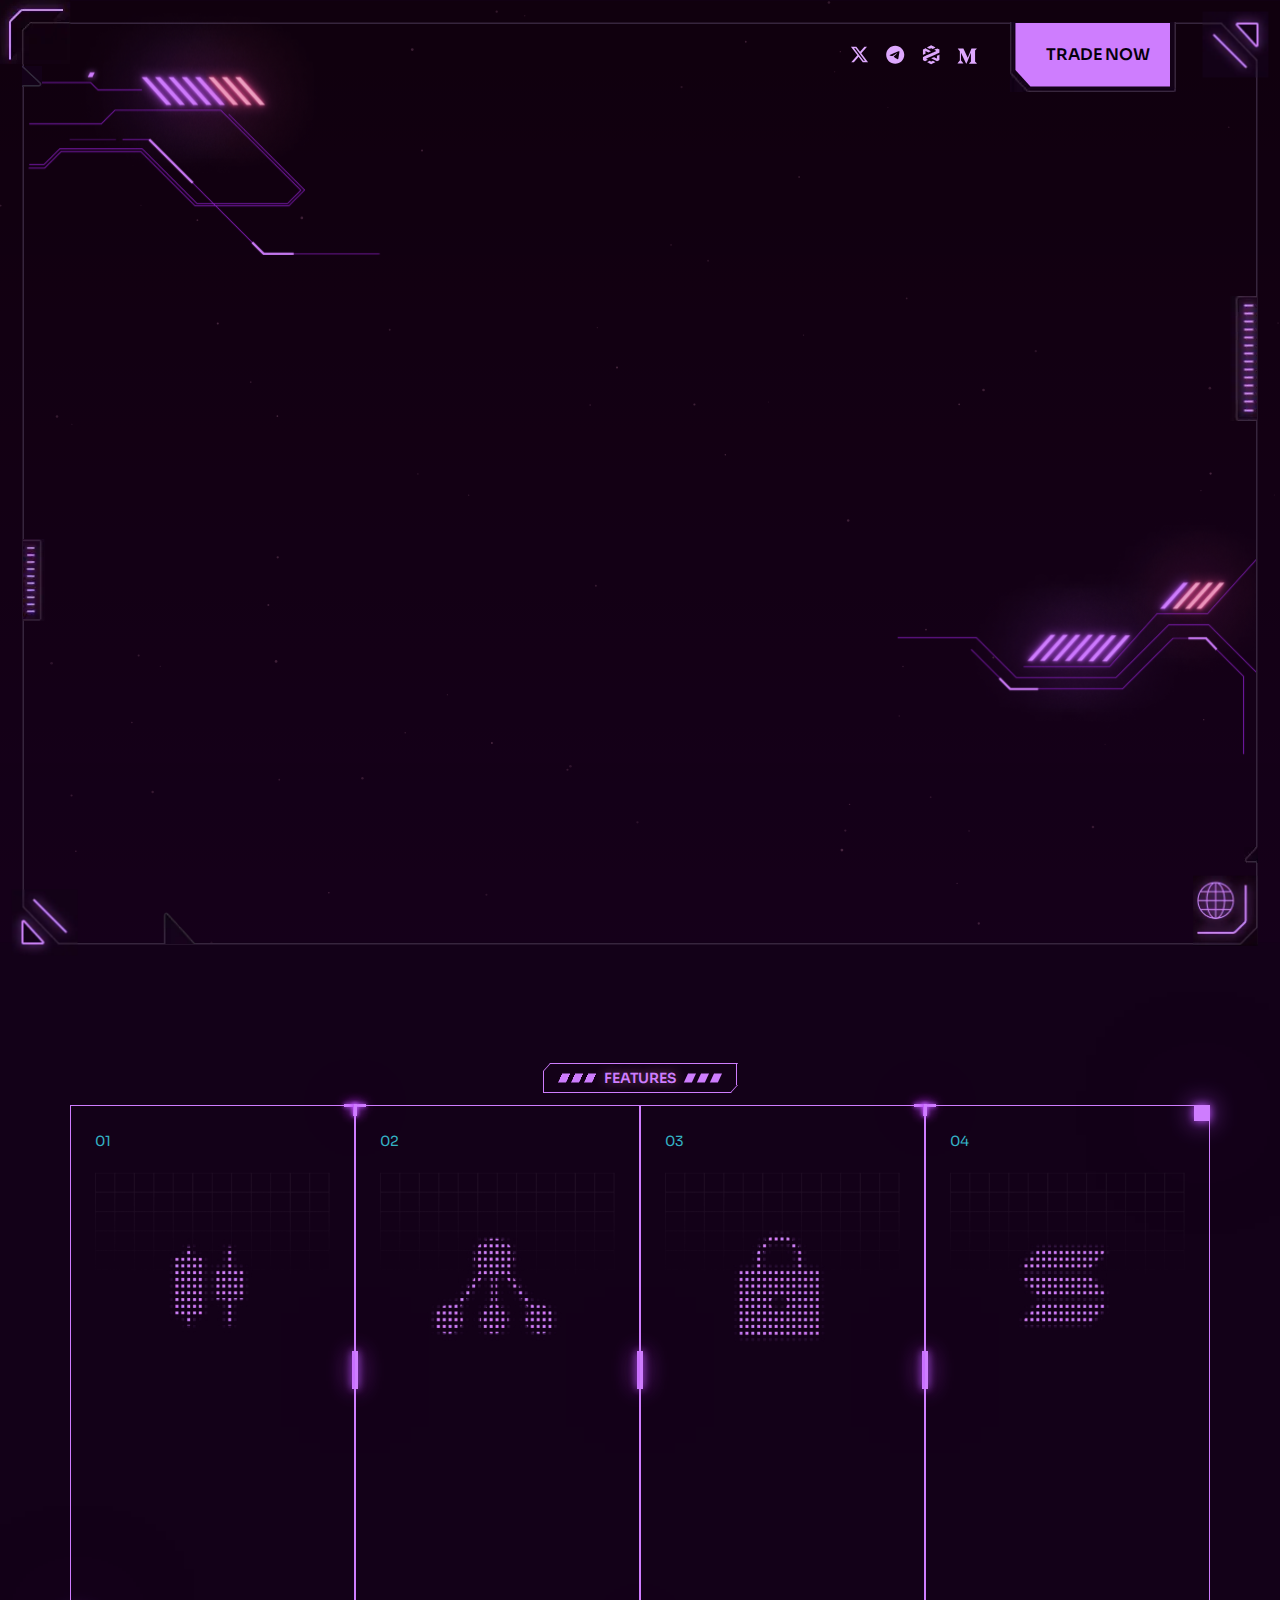
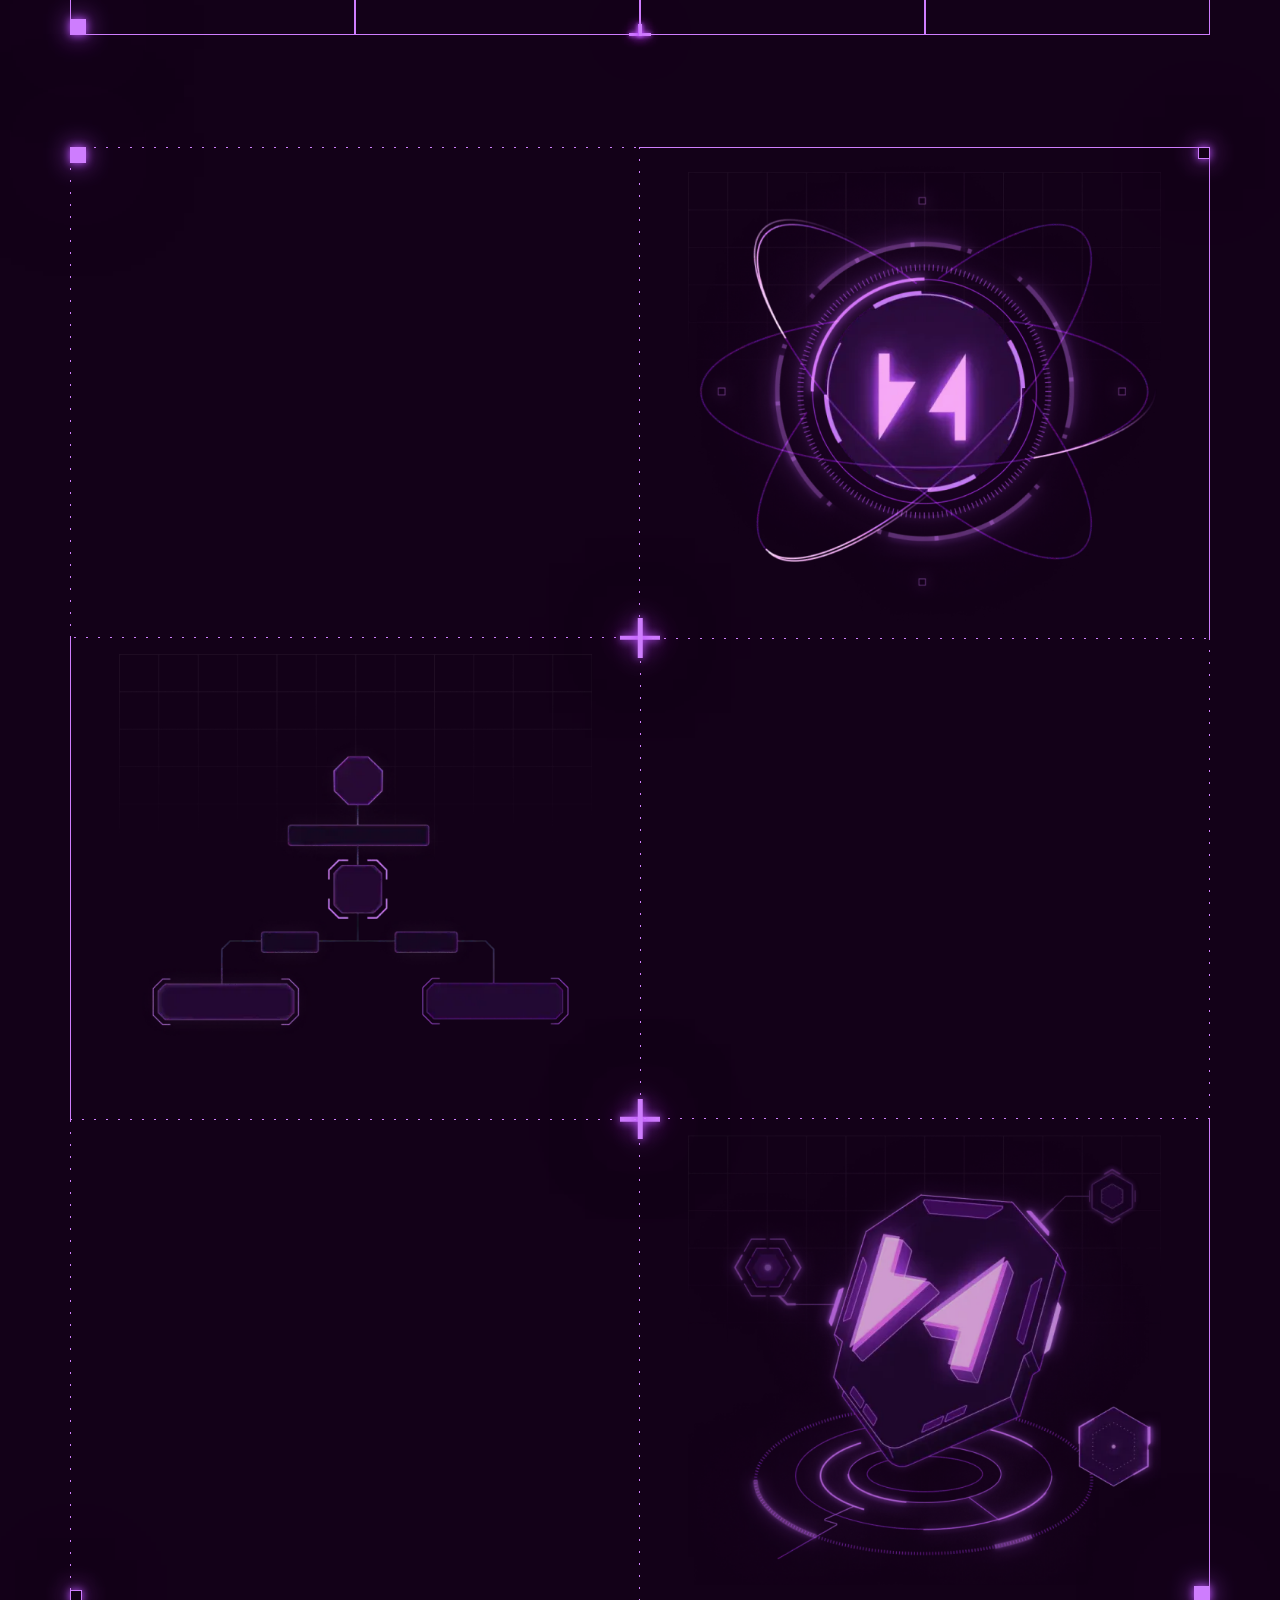
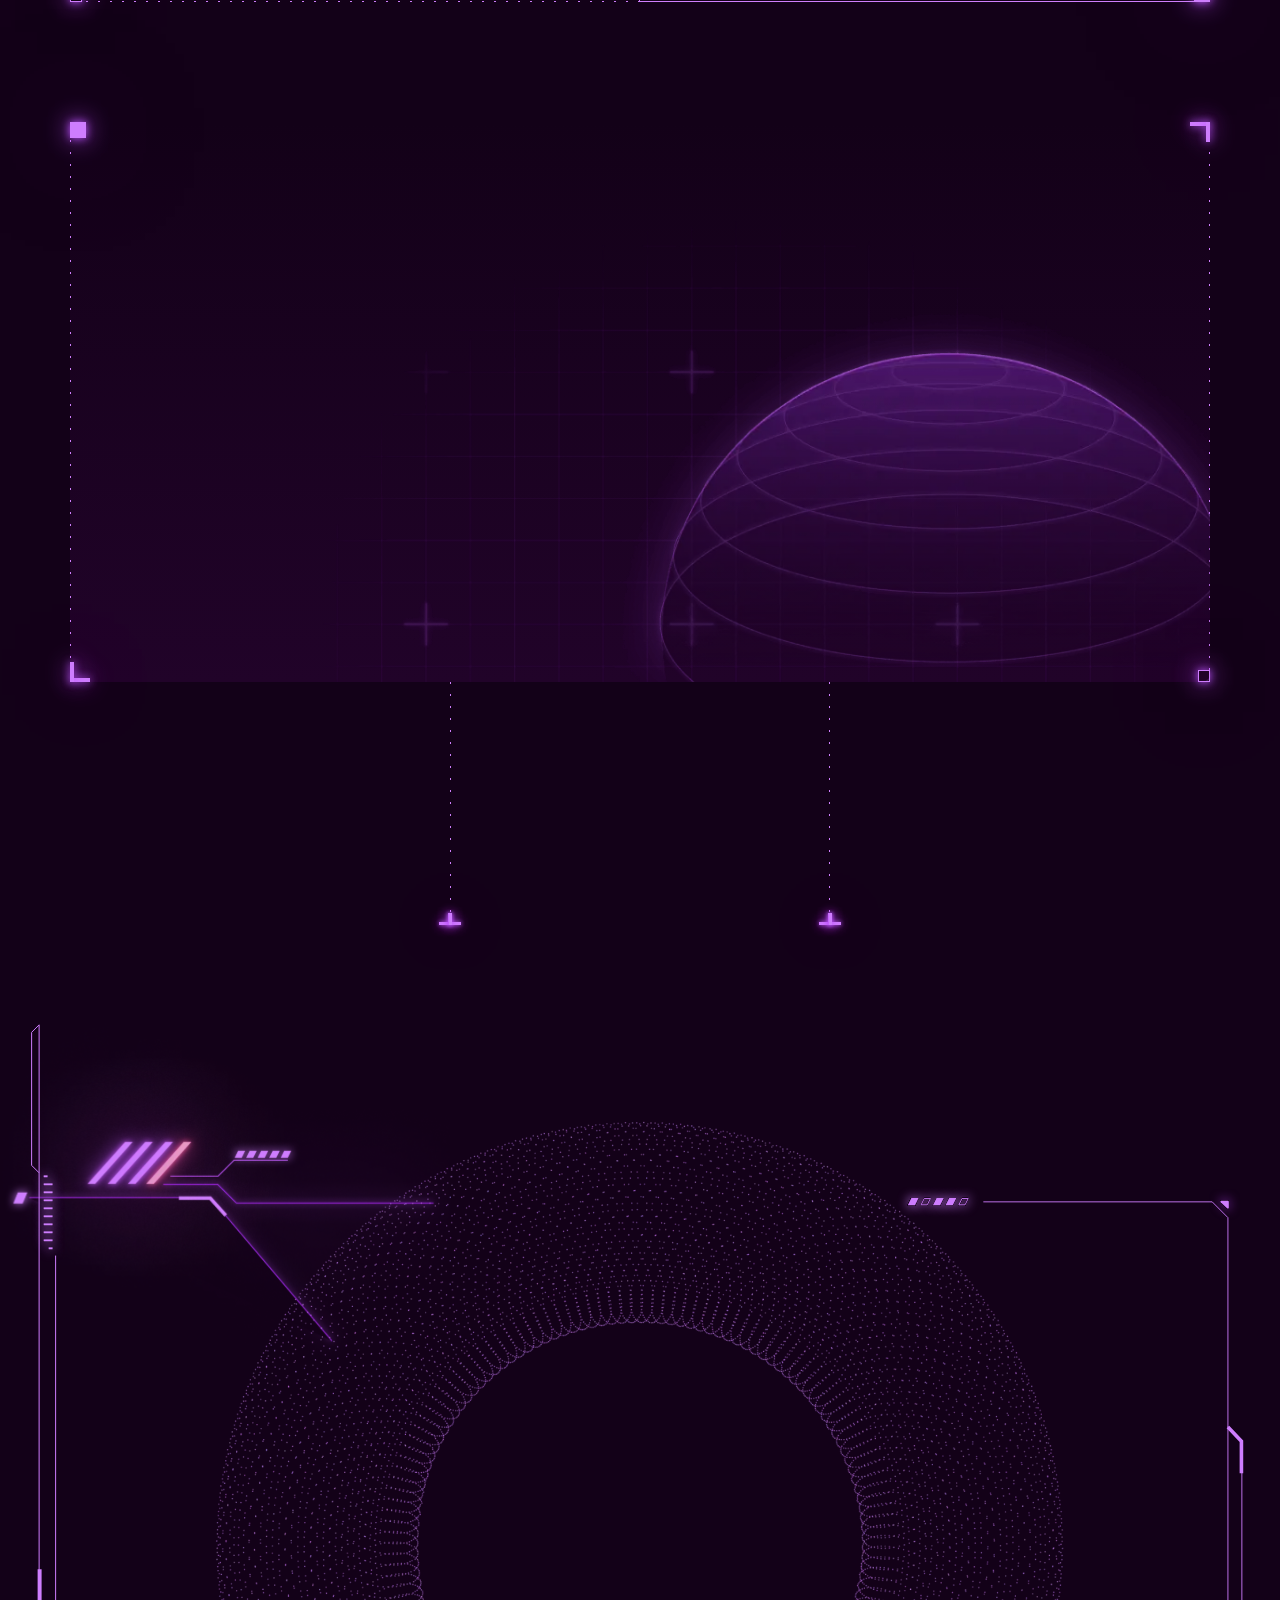
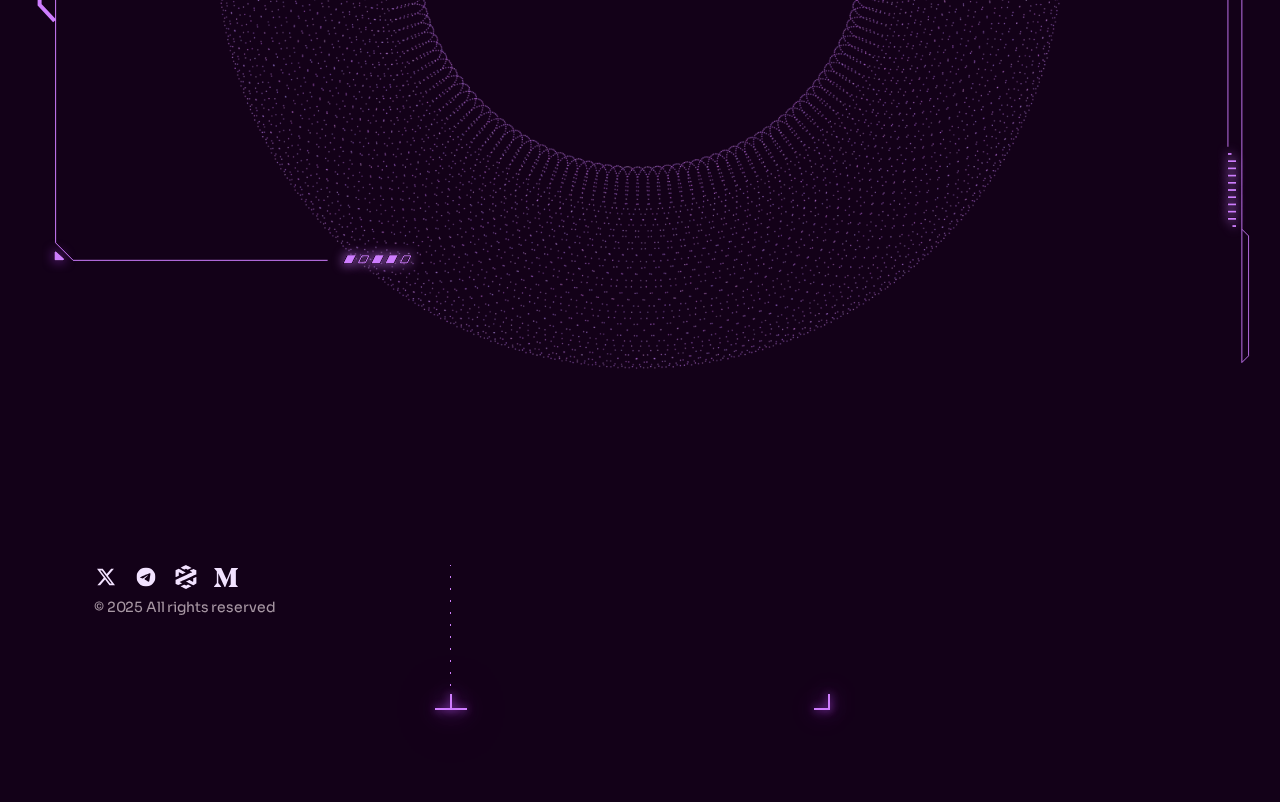
<file: index.html>
<!doctype html>
<html lang="ru">
  <head>
  <style>html { opacity: 0; }</style>
  <meta charset="UTF-8">
  <meta http-equiv="X-UA-Compatible" content="IE=edge">
  <meta name="viewport" content="width=device-width,initial-scale=1">
  <title>Главная</title>

  <link rel="shortcut icon" href="favicon.ico" type="image/x-icon">
  <link rel="stylesheet" href="css/main.min.css?_v=20250118131812">

  <script defer="defer" src="js/main.min.js?_v=20250118131812"></script>
</head>

  <body>
    <div class="wrapper">
      <header class="header">
  <div class="header__container">
    <div class="header__left"></div>
    <a href="#" class="header__logo logo"></a>
    <div class="header__right">
      <div class="header__right-row" data-da=".menu__body, 1150, last">
        <div class="header__social">
          <a href="#">
            <img src="images/header-social1.svg" alt="">
          </a>
          <a href="#">
            <img src="images/header-social2.svg" alt="">
          </a>
          <a href="#">
            <img src="images/header-social3.svg" alt="">
          </a>
          <a href="#">
            <img src="images/header-social4.svg" alt="">
          </a>
        </div>
        <a href="#" class="header__button">
          TRADE NOW
        </a>
      </div>
      <button class="icon-menu header__burger">
  <span></span>
</button>
    </div>

    <nav class="header__menu menu">
      <div class="menu__body">
        <div class="menu__head">
          <div class="menu__logo"></div>
          <div class="icon-menu menu__close">
            <svg xmlns="http://www.w3.org/2000/svg" width="100%" height="100%" viewBox="0 0 14 14" fill="none" preserveAspectRatio="xMidYMid meet" aria-hidden="true" role="img">
              <path d="M7.00072 7.70799L1.75472 12.954C1.66139 13.0473 1.54672 13.0973 1.41072 13.104C1.27472 13.1107 1.15339 13.0607 1.04672 12.954C0.940052 12.8473 0.886719 12.7293 0.886719 12.6C0.886719 12.4707 0.940052 12.3527 1.04672 12.246L6.29272 6.99999L1.04672 1.75399C0.953385 1.66065 0.903385 1.54599 0.896719 1.40999C0.890052 1.27399 0.940052 1.15265 1.04672 1.04599C1.15339 0.93932 1.27139 0.885986 1.40072 0.885986C1.53005 0.885986 1.64805 0.93932 1.75472 1.04599L7.00072 6.29199L12.2467 1.04599C12.3401 0.952653 12.4547 0.902653 12.5907 0.895986C12.7267 0.889319 12.8481 0.93932 12.9547 1.04599C13.0614 1.15265 13.1147 1.27065 13.1147 1.39999C13.1147 1.52932 13.0614 1.64732 12.9547 1.75399L7.70872 6.99999L12.9547 12.246C13.0481 12.3393 13.0981 12.454 13.1047 12.59C13.1114 12.726 13.0614 12.8473 12.9547 12.954C12.8481 13.0607 12.7301 13.114 12.6007 13.114C12.4714 13.114 12.3534 13.0607 12.2467 12.954L7.00072 7.70799Z" fill="#ce7dfe"></path>
            </svg>
          </div>
        </div>
        <ul class="menu__list">
          <li class="menu__item"><a href="#" class="menu__link">
              <svg xmlns="http://www.w3.org/2000/svg" width="100%" height="100%" viewBox="0 0 19 12" fill="none" preserveAspectRatio="xMidYMid meet" aria-hidden="true" role="img">
                <path d="M6.13333 0H18.4L12.2667 12H0L6.13333 0Z" fill="#dea8fe"></path>
              </svg>
              <span>Link</span>
            </a>
          </li>
          <li class="menu__item"><a href="#" class="menu__link">
              <svg xmlns="http://www.w3.org/2000/svg" width="100%" height="100%" viewBox="0 0 19 12" fill="none" preserveAspectRatio="xMidYMid meet" aria-hidden="true" role="img">
                <path d="M6.13333 0H18.4L12.2667 12H0L6.13333 0Z" fill="#dea8fe"></path>
              </svg>
              <span>Link</span>
            </a>
          </li>
        </ul>
      </div>
    </nav>
    
  </div>
</header>

      <main class="page">
        <div class="about">
    <div class="about__container">
        <div class="about__body">
            <div class="about__corner top-right">
                <picture><source srcset="images/about/about-corner-right.webp" type="image/webp"><img src="images/about/about-corner-right.png" alt=""></picture>
            </div>
            <div class="about__corner bot-right">
                <picture><source srcset="images/about/about-corner-bot-right.webp" type="image/webp"><img src="images/about/about-corner-bot-right.png" alt=""></picture>
            </div>
            <div class="about__corner bot-left">
                <picture><source srcset="images/about/about-corner-right.webp" type="image/webp"><img src="images/about/about-corner-right.png" alt=""></picture>
            </div>
            <div class="about__corner top-left">
                <picture><source srcset="images/about/about-corner-top-left.webp" type="image/webp"><img src="images/about/about-corner-top-left.png" alt=""></picture>
            </div>
            <div class="about__triangle bot">
                <picture><source srcset="images/about/about-triangle-bot.webp" type="image/webp"><img src="images/about/about-triangle-bot.png" alt=""></picture>
            </div>
            <div class="about__triangle right">
                <picture><source srcset="images/about/about-triangle-right.webp" type="image/webp"><img src="images/about/about-triangle-right.jpg" alt=""></picture>
            </div>
            <div class="about__triangle left">
                <picture><source srcset="images/about/about-triangle-left.webp" type="image/webp"><img src="images/about/about-triangle-left.png" alt=""></picture>
            </div>
            <div class="about__rectal right">
                <picture><source srcset="images/about/about-rec-right.webp" type="image/webp"><img src="images/about/about-rec-right.png" alt=""></picture>
            </div>
            <div class="about__rectal left">
                <picture><source srcset="images/about/about-rec-left.webp" type="image/webp"><img src="images/about/about-rec-left.png" alt=""></picture>
            </div>
            <div class="about__rectal btn">
                <picture><source srcset="images/about/about-rec-btn.webp" type="image/webp"><img src="images/about/about-rec-btn.png" alt=""></picture>
            </div>
            <div class="about__body-bg-left">
                <img src="images/about/about-body-bg2.svg" alt="">
            </div>
            <div class="about__body-bg-right">
                <img src="images/about/about-body-bg1.svg" alt="">
            </div>
            <div class="about__content">
               

            </div>
        </div>
    </div>
</div>
        <div class="featur">
    <div class="featur__container">
        <div class="featur__head">
            <div class="featur__head-body">
                <div class="skew-top"></div>
                <div class="skew-top-right"></div>
                <div class="skew-bot"></div>
                <div class="skew-bot-left"></div>
                <div class="featur__head-body-row">
                    <img src="images/featur-head-img1.svg" alt="">
                    <span>FEATURES</span>
                    <img src="images/featur-head-img2.svg" alt="">
                </div>

            </div>

        </div>
        <div class="featur__content">
            <div class="featur__sq-top-right"></div>
            <div class="featur__sq-bot-left"></div>
            <div class="featur__sq-bot-right"></div>
            <div class="featur__sq-top-left"></div>
            <div class="featur__animation">
                <svg width="157" height="5" viewBox="0 0 157 5" fill="none" xmlns="http://www.w3.org/2000/svg">
                    <mask id="mask0_5_433" style="mask-type:luminance" maskUnits="userSpaceOnUse" x="0" y="0" width="157" height="5">
                      <path d="M156.1 0.410034H0.0996094V4.41003H156.1V0.410034Z" fill="white"/>
                    </mask>
                    <g mask="url(#mask0_5_433)">
                      <path d="M4.34449 3.41003H151.854C152.401 3.41003 152.844 2.96193 152.844 2.41003C152.844 1.85813 152.401 1.41003 151.854 1.41003H4.34449C3.79811 1.41003 3.35449 1.85813 3.35449 2.41003C3.35449 2.96193 3.79811 3.41003 4.34449 3.41003Z" fill="url(#paint0_linear_5_433)"/>
                    </g>
                    <defs>
                      <linearGradient id="paint0_linear_5_433" x1="3.35449" y1="2.41003" x2="152.844" y2="2.41003" gradientUnits="userSpaceOnUse">
                        <stop stop-color="#0D0918" stop-opacity="0"/>
                        <stop offset="0.44" stop-color="#523881" stop-opacity="0.5"/>
                        <stop offset="0.88" stop-color="#9766E9"/>
                        <stop offset="0.94" stop-color="#B58FF4"/>
                        <stop offset="1" stop-color="#D2B8FF"/>
                      </linearGradient>
                    </defs>
                </svg>
            </div>
            <div class="featur__row">
                <div class="featur__item item-featur">
                    <div class="item-featur__rec-top-right-top"></div>
                    <div class="item-featur__rec-top-right-right"></div>
                    <div class="item-featur__rec-right"></div>
                    <div class="item-featur__rec-left"></div>
                    <div class="item-featur__rec-bot"></div>
                    <div class="item-featur__body">
                        <div class="item-featur__number">
                            01
                        </div>
                        <div class="item-featur__img">
                            <picture><source srcset="images/featur-item1.webp" type="image/webp"><img src="images/featur-item1.png" alt=""></picture>
                        </div>
                    </div>
                </div>
                <div class="featur__item item-featur">
                    <div class="item-featur__rec-top-left-top"></div>
                    <div class="item-featur__rec-top-left-left"></div>
    
                    <div class="item-featur__rec-bot-right-bot"></div>
                    <div class="item-featur__rec-bot-right-right"></div>
    
                    <div class="item-featur__rec-right"></div>
                    <div class="item-featur__rec-left"></div>
                    <div class="item-featur__rec-bot"></div>
                    <div class="item-featur__rec-top"></div>
                    <div class="item-featur__body">
                        <div class="item-featur__number">
                            02
                        </div>
                        <div class="item-featur__img">
                            <picture><source srcset="images/featur-item2.webp" type="image/webp"><img src="images/featur-item2.png" alt=""></picture>
                        </div>
                    </div>
                </div>
                <div class="featur__item item-featur">
                    <div class="item-featur__rec-top-right-top"></div>
                    <div class="item-featur__rec-top-right-right"></div>
    
                    <div class="item-featur__rec-bot-left-bot"></div>
                    <div class="item-featur__rec-bot-left-left"></div>
                    <div class="item-featur__rec-bot-right-bot"></div>
                    <div class="item-featur__rec-bot-right-right"></div>
    
                    <div class="item-featur__rec-right"></div>
                    <div class="item-featur__rec-left"></div>
                    <div class="item-featur__rec-bot"></div>
                    <div class="item-featur__rec-top"></div>
                    <div class="item-featur__body">
                        <div class="item-featur__number">
                            03
                        </div>
                        <div class="item-featur__img">
                            <picture><source srcset="images/featur-item3.webp" type="image/webp"><img src="images/featur-item3.png" alt=""></picture>
                        </div>
                    </div>
                </div>
                <div class="featur__item item-featur">
                    <div class="item-featur__rec-top-left-top"></div>
                    <div class="item-featur__rec-top-left-left"></div>
    
                    <div class="item-featur__rec-bot-left-bot"></div>
                    <div class="item-featur__rec-bot-left-left"></div>
                    <div class="item-featur__rec-right"></div>
                    <div class="item-featur__rec-left"></div>
                    <div class="item-featur__rec-top"></div>
                    <div class="item-featur__body">
                        <div class="item-featur__number">
                            04
                        </div>
                        <div class="item-featur__img">
                            <picture><source srcset="images/featur-item4.webp" type="image/webp"><img src="images/featur-item4.png" alt=""></picture>
                        </div>
                    </div>
                </div>
            </div>
        </div>

    </div>
</div>
        <div class="fast">
    <div class="fast__container">
        <div class="fast__content">
            <div class="featur__sq-bot-right"></div>
            <div class="featur__sq-top-left"></div>
            <div class="fast__sq-bot-left"></div>
            <div class="fast__sq-top-right"></div>
            <div class="fast__row">
                <div class="fast__item item-fast text">
                    <div class="item-fast__cross"></div>
                </div>
                <div class="fast__item item-fast">
                    <picture><source srcset="images/item-fast1.webp" type="image/webp"><img src="images/item-fast1.png" alt=""></picture>
                </div>
                <div class="fast__item item-fast">
                    <div class="item-fast__cross"></div>
                    <picture><source srcset="images/item-fast2.webp" type="image/webp"><img src="images/item-fast2.png" alt=""></picture>
                </div>
                <div class="fast__item item-fast text">
                    
                </div>
                <div class="fast__item item-fast text">
                    
                </div>
                <div class="fast__item item-fast">
                    <picture><source srcset="images/item-fast3.webp" type="image/webp"><img src="images/item-fast3.png" alt=""></picture>
                </div>
            </div>
        </div>
    </div>
</div>
        <div class="centric">
    <div class="centric__container">
        <div class="centric__body">
            <div class="centric__body-left-border"></div>
            <div class="centric__body-right-border"></div>
            <div class="featur__sq-top-left"></div>
            <div class="fast__sq-top-right"></div>
            <div class="centric__corner bot-left"></div>
            <div class="centric__corner top-right"></div>
            <div class="centric__body-bg">
                <picture><source srcset="images/centric-body-bg.webp" type="image/webp"><img src="images/centric-body-bg.png" alt=""></picture>
            </div>
        </div>
        <div class="centric__row-item">
            <div class="centric__item">
                <div class="item-featur__rec-bot-right-bot"></div>
                <div class="item-featur__rec-bot-right-right"></div>

            </div>
            <div class="centric__item">
                <div class="centric__body-left-border"></div>
                <div class="centric__body-right-border"></div>
                <div class="item-featur__rec-bot-right-bot"></div>
                <div class="item-featur__rec-bot-right-right"></div>
                <div class="item-featur__rec-bot-left-bot"></div>
                <div class="item-featur__rec-bot-left-left"></div>
            </div>
            <div class="centric__item">
                <div class="item-featur__rec-bot-left-bot"></div>
                <div class="item-featur__rec-bot-left-left"></div>
                <div class="centric__body-right-border"></div>
            </div>
        </div>
    </div>
</div>
        <div class="auto">
    <div class="auto__container">
        <div class="auto__body">
            <div class="auto__bg-top">
                <img src="images/auto-bg-top.svg" alt="">
            </div>
            <div class="auto__bg-left">
                <img src="images/auto-bg-left.svg" alt="">
            </div>
            <div class="auto__bg-right">
                <img src="images/auto-bg-right.svg" alt="">
            </div>
            <div class="auto__bg-center">
                <picture><source srcset="images/auto-bg-center.webp" type="image/webp"><img src="images/auto-bg-center.png" alt=""></picture>
            </div>
            <div class="auto__img">

            </div>
        </div>
    </div>
</div>
        
      </main>

      <footer class="footer">
  <div class="footer__container">
    <div class="footer__left">
      <div class="header__social">
        <a href="#">
          <img src="images/footer-social1.svg" alt="">
        </a>
        <a href="#">
          <img src="images/footer-social2.svg" alt="">
        </a>
        <a href="#">
          <img src="images/footer-social3.svg" alt="">
        </a>
        <a href="#">
          <img src="images/footer-social4.svg" alt="">
        </a>
      </div>
      <div class="footer__left-text">
        © 2025  All rights reserved
      </div>
    </div>
    <div class="footer__center">
      <div class="centric__corner bot-left"></div>
      <div class="centric__corner bot-right"></div>
    </div>
    <div class="footer__right">

    </div>
  </div>
</footer>
    </div>

    
  </body>
</html>
</file>
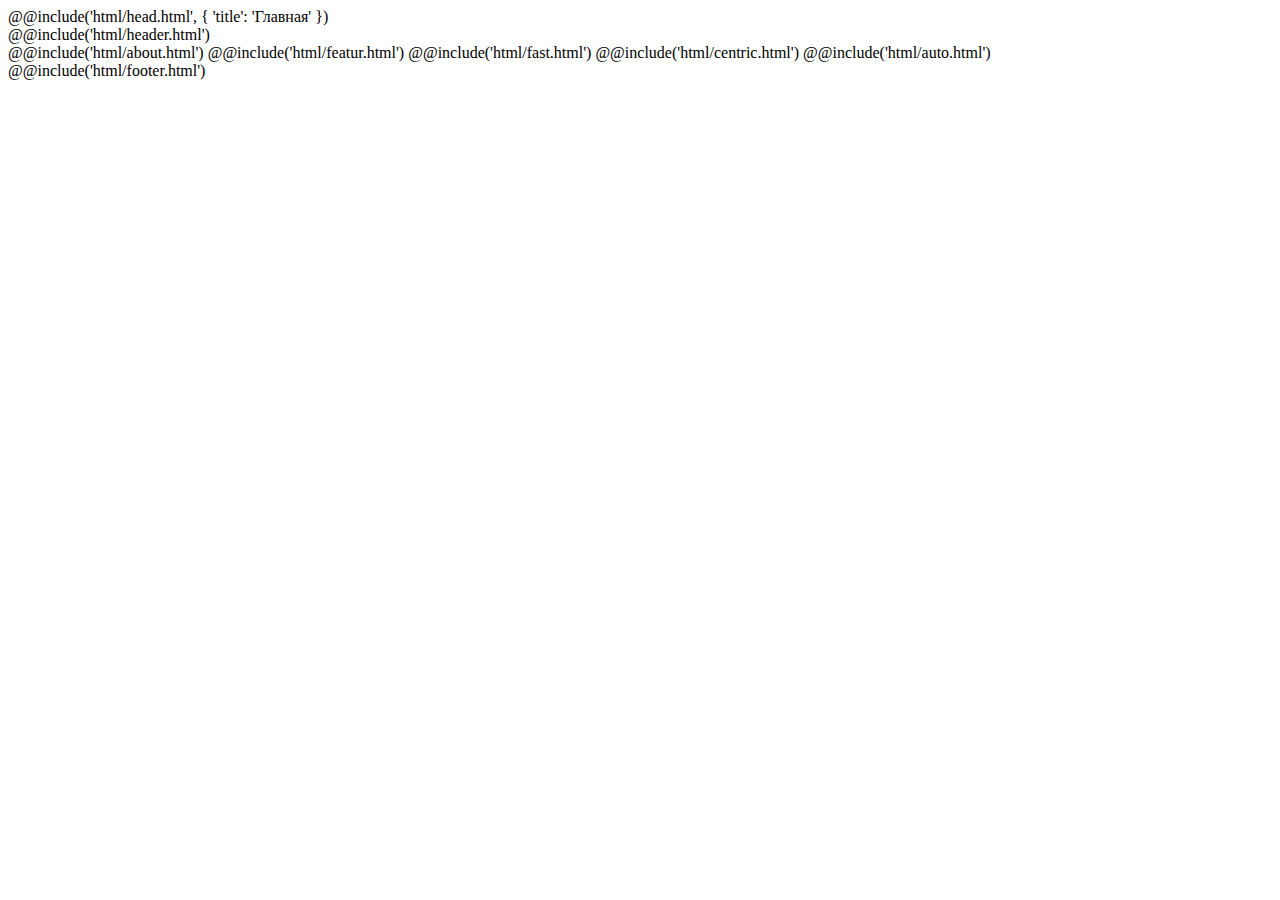
<file: src/index.html>
<!DOCTYPE html>
<html lang="ru">
  @@include('html/head.html', {
    'title': 'Главная'
  })
  <body>
    <div class="wrapper">
      @@include('html/header.html')

      <main class="page">
        @@include('html/about.html')
        @@include('html/featur.html')
        @@include('html/fast.html')
        @@include('html/centric.html')
        @@include('html/auto.html')
        
      </main>

      @@include('html/footer.html')
    </div>

    <!-- @@include('html/popup-example.html') -->
  </body>
</html>
</file>
<file: css/main.min.css>
@charset "UTF-8";
/**
* Подключение шрифтов локально из папки "./src/fonts"
*/
@font-face {
  font-family: Sora;
  font-display: swap;
  src: url("../fonts/Sora-Bold.woff2") format("woff2");
  font-weight: 700;
  font-style: normal;
}
@font-face {
  font-family: Sora;
  font-display: swap;
  src: url("../fonts/Sora-ExtraBold.woff2") format("woff2");
  font-weight: 800;
  font-style: normal;
}
@font-face {
  font-family: Sora;
  font-display: swap;
  src: url("../fonts/Sora-ExtraLight.woff2") format("woff2");
  font-weight: 200;
  font-style: normal;
}
@font-face {
  font-family: Sora;
  font-display: swap;
  src: url("../fonts/Sora-Light.woff2") format("woff2");
  font-weight: 300;
  font-style: normal;
}
@font-face {
  font-family: Sora;
  font-display: swap;
  src: url("../fonts/Sora-Medium.woff2") format("woff2");
  font-weight: 500;
  font-style: normal;
}
@font-face {
  font-family: Sora;
  font-display: swap;
  src: url("../fonts/Sora-Regular.woff2") format("woff2");
  font-weight: 400;
  font-style: normal;
}
@font-face {
  font-family: Sora;
  font-display: swap;
  src: url("../fonts/Sora-SemiBold.woff2") format("woff2");
  font-weight: 600;
  font-style: normal;
}
@font-face {
  font-family: Sora;
  font-display: swap;
  src: url("../fonts/Sora-Thin.woff2") format("woff2");
  font-weight: 100;
  font-style: normal;
}
/** Подключение переменных */
:root {
  --bs-font-family: "Sora", sans-serif;
  --bs-font-size: 16px;
  --bs-font-weight: 400;
  --bs-line-height: 1;
  --bs-font-color: #fff;
  --bs-transition: .3s ease-in-out;
  --bs-radius: 10px;
  --primary-color: #131313;
  --primary-hover-color: #2d2d2d;
  --secondary-color: #ff4040;
  --white-color: #fff;
  --black-color: #131313;
  --bs-shadow: 0px 2px 3px rgba(#000, 10%), 0px 8px 3px rgba(#000, 10%);
  --hover-shadow: 0 0 5px 0 rgba(#000, 10%),
                  0 0 10px 0 rgba(#000, 10%),
                  0 0 15px 0 rgba(#000, 10%);
}

/**
* Подключение sass function и mixins и extends стилей
*/
/* Шаблоны (заготовки)
* @extend %имя шаблона;
*/
/** Обнуление */
* {
  padding: 0;
  margin: 0;
  border: 0;
  -webkit-tap-highlight-color: transparent;
}
*, *:before, *:after {
  box-sizing: border-box;
}
*:focus, *:active {
  outline: none;
}

nav,
footer,
header,
aside {
  display: block;
}

html {
  opacity: 0;
  scroll-behavior: smooth;
  transition: opacity 0.8s ease-in-out;
}
html.loaded {
  opacity: 1;
}
html.lock {
  overflow: hidden;
  touch-action: none;
}

html,
body {
  width: 100%;
  height: 100%;
  min-width: 320px;
}

body {
  overscroll-behavior: none;
  font-size: var(--bs-font-size);
  font-family: var(--bs-font-family);
  font-weight: var(--bs-font-weight);
  line-height: var(--bs-line-height);
  text-rendering: optimizelegibility;
  text-size-adjust: 100%;
  -moz-osx-font-smoothing: grayscale;
  -webkit-font-smoothing: antialiased;
}

input,
button,
textarea {
  font-family: inherit;
}

input::-ms-clear {
  display: none;
}

input[type=number] {
  -moz-appearance: textfield;
}
input[type=number]::-webkit-outer-spin-button, input[type=number]::-webkit-inner-spin-button {
  -webkit-appearance: none;
}

button {
  cursor: pointer;
  user-select: none;
}
button::-moz-focus-inner {
  padding: 0;
  border: 0;
}

a {
  text-decoration: none;
  user-select: none;
}
a:focus, a:active {
  outline: none;
}
a:visited {
  text-decoration: none;
}
a:hover {
  text-decoration: none;
}

ul,
li {
  list-style: none;
}

img {
  vertical-align: top;
}

h1,
h2,
h3,
h4,
h5,
h6 {
  font-size: inherit;
  font-weight: 400;
}

sup {
  color: inherit;
}

/**
* Библиотеки
* раскомментировать для использования
*/
/**
* Подключение custom scrollbar для всего сайта
*/
* {
  scrollbar-width: 0.5rem;
  scrollbar-color: var(--primary-color) #d6d6d6;
}
*::-webkit-scrollbar {
  width: 0.5rem;
  background-color: var(--white-color);
}
*::-webkit-scrollbar-track {
  box-shadow: inset 0 0 0.375rem rgba(0, 0, 0, 0.2);
  border-radius: 0.25rem;
  background: #eee;
}
*::-webkit-scrollbar-thumb {
  border-radius: 0.25rem;
  border: 0 none #fff;
  background-color: var(--primary-color);
}
*::-webkit-scrollbar-thumb:hover {
  background-color: var(--primary-hover-color);
}

/**
* Общие параметры, шаблоны(заготовки) и вспомогательные классы
*/
/** Базовые анимации: */
@keyframes show-header {
  0% {
    top: -100%;
  }
  100% {
    top: 0;
  }
}
@keyframes fade-up-big {
  0% {
    transform: translateY(1rem);
    opacity: 0;
  }
  100% {
    transform: translateY(0);
    opacity: 1;
  }
}
@keyframes rotation {
  from {
    transform: rotate(0);
  }
  to {
    transform: rotate(359deg);
  }
}
/** Стили для полноэкранного блока: */
/*
* (i) Стили будут применяться ко
* всем классам содержащим *__container
* Например header__container, main__container и т.д.
*/
[class*=__container] {
  max-width: 98.75rem;
  margin: 0 auto;
  padding: 0 4.375rem;
}
@media (max-width: 1024px) {
  [class*=__container] {
    padding: 0 2.5rem;
  }
}
@media (max-width: 480px) {
  [class*=__container] {
    padding: 0 1rem;
  }
}

[class*=-ibg] {
  position: relative;
}
[class*=-ibg] img {
  position: absolute;
  width: 100%;
  height: 100%;
  top: 0;
  left: 0;
  object-fit: cover;
}

[class*=-ibg_contain] img {
  object-fit: contain;
}

.wrapper {
  display: flex;
  flex-direction: column;
  min-height: 100%;
  /** Поменять на clip - если используется в проекте position: sticky */
  overflow: clip;
}

.page {
  position: relative;
  flex: 1 1 auto;
}
.page [data-observ] {
  position: absolute;
  top: 0;
  left: 0;
  width: 100%;
  height: 0.125rem;
  background: transparent;
  pointer-events: none;
}
.page_start {
  padding-top: 5rem;
}

/**
* БЕМ блоки используемые во всё проекте
*/
body {
  background: #130118;
}

/**
* Функциональные блоки используемые во всё проекте
*/
/**
* Подключение стилей отдельных блоков и секций
*/
.header {
  width: 100%;
  transition: background-color var(--bs-transition);
  z-index: 50;
  top: 0;
  position: sticky;
  transition: all 0.5s ease 0s;
  margin-top: 1.5rem;
  box-shadow: inset 0 -1px 0 0 rgba(255, 255, 255, 0);
}
@media (max-width: 480px) {
  .header {
    margin-top: 1rem;
  }
}
.header::before {
  position: absolute;
  content: "";
  width: 100%;
  height: 100%;
  background: linear-gradient(180deg, #130118 0%, rgba(19, 1, 24, 0.86) 100%);
  top: 0;
  left: 0;
  transition: all 0.5s ease 0s;
  opacity: 0;
}
.header-is-sticky .header {
  box-shadow: inset 0 -1px 0 0 rgba(255, 255, 255, 0.08);
}
.header-is-sticky .header::before {
  opacity: 1;
}
.header__container {
  position: relative;
  z-index: 1;
  display: grid;
  grid-template-columns: 1fr auto 1fr;
  height: 5rem;
  padding-right: 6.875rem;
  padding-left: 6.875rem;
  padding-bottom: 0.625rem;
  max-width: 120rem;
  align-items: start;
}
@media (max-width: 720px) {
  .header__container {
    padding-right: 3.75rem;
    padding-left: 3.75rem;
  }
}
@media (max-width: 480px) {
  .header__container {
    padding-right: 2.875rem;
    padding-left: 2.875rem;
  }
}
@media (max-width: 1150px) {
  .header__right {
    height: 100%;
    display: flex;
    align-items: center;
    justify-content: end;
    gap: 2.40625rem;
  }
}
.header__right-row {
  width: 100%;
  height: 100%;
  display: flex;
  align-items: center;
  justify-content: end;
  gap: 2.40625rem;
}
.header__social {
  display: flex;
  gap: 1rem;
  align-items: center;
}
.header__social a {
  display: block;
  transition: all 0.3s ease 0s;
}
.header__social a img {
  width: 1.25rem;
  height: 1.25rem;
}
.header__social a:hover {
  opacity: 0.7;
}
.header__button {
  padding: 1.25rem 1.25rem 1.25rem 1.9375rem;
  background: #ce7dfe;
  clip-path: polygon(0% 0%, 100% 0%, 100% 100%, 9.7% 100%, 0% 74.1%);
  font-weight: 600;
  font-size: 1rem;
  line-height: 150%;
  letter-spacing: -0.01em;
  text-align: center;
  color: #06000d;
  cursor: pointer;
  margin-top: -0.09375rem;
  transition: all 0.3s ease 0s;
}
.header__button:hover {
  opacity: 0.85;
}

.header__burger {
  display: none;
}
@media (max-width: 71.875em) {
  .header__burger {
    display: block;
    position: relative;
    width: 1.5rem;
    height: 1.125rem;
    cursor: pointer;
    background: none;
    z-index: 5;
  }
  .header__burger span, .header__burger::before, .header__burger::after {
    content: "";
    transition: all 300ms ease 0ms;
    right: 0;
    position: absolute;
    width: 100%;
    height: 0.125rem;
    border-radius: 5px;
    background-color: #ce7dfe;
  }
  .header__burger::before {
    top: 0;
  }
  .header__burger::after {
    bottom: 0;
  }
  .header__burger span {
    top: calc(50% - 0.0625rem);
  }
}

.menu {
  opacity: 0;
  visibility: hidden;
  pointer-events: none;
  position: fixed;
  width: 100vw;
  height: 100vh;
  background-color: rgba(0, 0, 0, 0.8);
  z-index: 1000;
  top: 0;
  left: 0;
  padding: 1.5rem;
  display: flex;
  align-items: end;
  justify-content: center;
  transition: all 0.5s ease-in-out 0s;
}
@media (max-width: 480px) {
  .menu {
    padding: 1rem;
  }
}
.menu-open .menu {
  opacity: 1;
  visibility: visible;
  pointer-events: all;
}
.menu__head {
  display: flex;
  justify-content: space-between;
}
.menu__close {
  width: 0.875rem;
  height: 0.875rem;
}
.menu__close svg {
  width: 100%;
  height: 100%;
}
.menu__body {
  position: relative;
  background-color: #17021c;
  border: 1px solid rgba(242, 226, 255, 0.16);
  padding: 0.75rem;
  width: 100%;
  transition: all 0.5s ease-in-out 0s;
  bottom: -50%;
}
.menu-open .menu__body {
  bottom: 0;
}
.menu__list {
  margin-bottom: 2rem;
}
.menu__link {
  grid-column-gap: 1.25rem;
  grid-row-gap: 1.25rem;
  border-bottom: 1px solid rgba(255, 255, 255, 0.04);
  justify-content: flex-start;
  align-items: center;
  padding: 1.25rem;
  text-decoration: none;
  display: flex;
  color: #dea8fe;
}
.menu__link svg {
  width: 1.1875rem;
  height: 0.75rem;
}
.menu .header__right-row {
  justify-content: space-between;
  padding-left: 1.25rem;
}
@media (max-width: 420px) {
  .menu .header__right-row {
    flex-direction: column;
    align-items: start;
  }
  .menu .header__right-row .header__button {
    margin-left: auto;
  }
}

.about {
  background: url(../images/about/about-bg.svg) no-repeat center center/cover;
  min-height: 65.625rem;
  margin-top: -6.5rem;
  display: flex;
}
@media (min-width: 90em) {
  .about {
    min-height: 62.5rem;
  }
}
@media (min-width: 20em) and (max-width: 90em) {
  @supports (min-height: clamp( 37.5rem , 30.3571428571rem  +  35.7142857143vw , 62.5rem )) {
    .about {
      min-height: clamp( 37.5rem , 30.3571428571rem  +  35.7142857143vw , 62.5rem );
    }
  }
  @supports not (min-height: clamp( 37.5rem , 30.3571428571rem  +  35.7142857143vw , 62.5rem )) {
    .about {
      min-height: calc(
        37.5rem + 25 * (100vw - 20rem) / 70
      );
    }
  }
}
@media (max-width: 20em) {
  .about {
    min-height: 37.5rem;
  }
}
@media (max-width: 480px) {
  .about {
    margin-top: -6rem;
  }
}
.about__container {
  padding-top: 1.5rem;
  padding-left: 1.5rem;
  padding-right: 1.5rem;
  width: 100%;
  flex: auto;
  max-width: 120rem;
  height: auto;
}
@media (max-width: 480px) {
  .about__container {
    padding-top: 1rem;
  }
}
.about__body {
  position: relative;
  box-shadow: 0 0 0 1.5px #36253d;
  width: 100%;
  height: 100%;
}
.about__corner {
  position: absolute;
  z-index: 1;
}
.about__corner.top-right {
  top: 0rem;
  right: 0rem;
  width: 4.125rem;
  height: 4.125rem;
  transform: translate(18.92%, -18.92%);
}
.about__corner.top-right img {
  width: 4.125rem;
  height: 4.125rem;
}
@media (max-width: 720px) {
  .about__corner.top-right {
    width: 2.75rem;
    height: 2.75rem;
  }
  .about__corner.top-right img {
    width: 2.75rem;
    height: 2.75rem;
  }
}
.about__corner.bot-right {
  bottom: 0;
  right: 0;
  width: 4.0625rem;
  height: 4.33875rem;
  transform: translate(3.07692%, 3.8%);
}
.about__corner.bot-right img {
  width: 4.0625rem;
  height: 4.33875rem;
}
@media (max-width: 720px) {
  .about__corner.bot-right {
    width: 2.7rem;
    height: 2.8925rem;
  }
  .about__corner.bot-right img {
    width: 2.7rem;
    height: 2.8925rem;
  }
}
.about__corner.bot-left {
  bottom: 0rem;
  left: 0rem;
  width: 4.125rem;
  height: 4.125rem;
  transform: translate(-18.92%, 18.92%) rotate(180deg);
}
.about__corner.bot-left img {
  width: 4.125rem;
  height: 4.125rem;
}
@media (max-width: 720px) {
  .about__corner.bot-left {
    width: 2.75rem;
    height: 2.75rem;
  }
  .about__corner.bot-left img {
    width: 2.75rem;
    height: 2.75rem;
  }
}
.about__corner.top-left {
  top: -1.75rem;
  left: -1.6875rem;
  width: 4.625rem;
  height: 4.3125rem;
}
.about__corner.top-left img {
  width: 4.625rem;
  height: 4.3125rem;
}
@media (max-width: 720px) {
  .about__corner.top-left {
    display: none;
  }
}
.about__triangle {
  position: absolute;
  z-index: 2;
}
.about__triangle.bot {
  bottom: -0.09375rem;
  left: 8.1875rem;
  width: 2.84375rem;
  height: 2.05375rem;
}
.about__triangle.bot img {
  width: 100%;
  height: 100%;
}
@media (max-width: 720px) {
  .about__triangle.bot {
    display: none;
  }
}
.about__triangle.right {
  right: -0.125rem;
  bottom: 5rem;
  width: 0.875rem;
  height: 1rem;
}
.about__triangle.right img {
  width: 100%;
  height: 100%;
}
.about__triangle.left {
  left: -0.1125rem;
  top: 2.625rem;
  width: 1.25rem;
  height: 1.306875rem;
  background: #130118;
}
.about__triangle.left img {
  width: 100%;
  height: 100%;
}
@media (max-width: 720px) {
  .about__triangle.left {
    display: none;
  }
}
.about__rectal {
  position: absolute;
  z-index: 1;
}
.about__rectal.right {
  right: -0.0625rem;
  top: 17rem;
  width: 1.6875rem;
  height: 7.84375rem;
}
.about__rectal.right img {
  width: 1.6875rem;
  height: 7.84375rem;
}
.about__rectal.left {
  left: -0.0625rem;
  bottom: 20.125rem;
  width: 1.375rem;
  height: 5.114375rem;
}
.about__rectal.left img {
  width: 1.375rem;
  height: 5.114375rem;
}
.about__rectal.btn {
  width: 10.375rem;
  height: 4.375rem;
  top: -0.1rem;
  right: 5rem;
}
.about__rectal.btn img {
  width: 10.375rem;
  height: 4.375rem;
}
@media (max-width: 1150px) {
  .about__rectal.btn {
    display: none;
  }
}
.about__content {
  position: relative;
  height: 100%;
}
.about__body-bg-left {
  pointer-events: none;
  aspect-ratio: 454/241;
  width: 29.15%;
  position: absolute;
  top: 8.8%;
  bottom: auto;
  left: 0;
  right: auto;
}
.about__body-bg-left img {
  width: 100%;
  max-width: none;
  position: absolute;
  top: 0%;
  transform: translate(0, -38%);
}
@media (max-width: 1024px) {
  .about__body-bg-left {
    display: none;
  }
}
.about__body-bg-right {
  pointer-events: none;
  aspect-ratio: 454/252;
  width: 29.15%;
  position: absolute;
  top: auto;
  bottom: 25%;
  left: auto;
  right: 0%;
}
.about__body-bg-right img {
  width: 100%;
  max-width: none;
  position: absolute;
  top: 0%;
  transform: translate(0%, -14%);
}
@media (max-width: 1024px) {
  .about__body-bg-right {
    display: none;
  }
}
.featur {
  padding-top: 7.5rem;
}
.featur__head {
  display: flex;
  justify-content: center;
  margin-bottom: 0.75rem;
}
.featur__head-body {
  position: relative;
  margin-left: auto;
  margin-right: auto;
  display: inline-flex;
  align-items: center;
  justify-content: center;
  padding: 0.5rem 0;
  text-shadow: 0 0 12px rgba(236, 158, 191, 0.49);
  font-weight: 600;
  font-size: 0.875rem;
  line-height: 100%;
  letter-spacing: -0.01em;
  color: #ce7dfe;
}
.featur__head-body .skew-top {
  border-top: 1px solid #ce7dfe;
  border-left: 1.5px solid #ce7dfe;
  box-shadow: none;
  transform-origin: 0 100%;
  height: 0.5rem;
  position: absolute;
  top: 0%;
  bottom: auto;
  left: 0%;
  right: 0.4375rem;
  transform: skew(-42deg);
}
.featur__head-body .skew-bot {
  border-right: 1.5px solid #ce7dfe;
  border-bottom: 1px solid #ce7dfe;
  box-shadow: none;
  transform-origin: 100% 0;
  height: 0.5rem;
  position: absolute;
  top: auto;
  bottom: 0%;
  left: 0.4375rem;
  right: 0%;
  transform: skew(-42deg);
}
.featur__head-body .skew-top-right {
  border-right: 1px solid #ce7dfe;
  height: 0.5rem;
  position: absolute;
  top: 0%;
  bottom: auto;
  left: 0%;
  right: 0%;
}
.featur__head-body .skew-bot-left {
  border-left: 1px solid #ce7dfe;
  height: 0.5rem;
  position: absolute;
  top: auto;
  bottom: 0%;
  left: 0%;
  right: auto;
}
.featur__head-body-row {
  display: flex;
  align-items: center;
  gap: 0.46875rem;
  padding: 0 0.80625rem;
  border-right: 1px solid #ce7dfe;
  border-left: 1px solid #ce7dfe;
}
.featur__content {
  position: relative;
}
.featur__row {
  display: grid;
  grid-template-columns: 1fr 1fr 1fr 1fr;
}
@media (max-width: 1024px) {
  .featur__row {
    grid-template-columns: 1fr 1fr;
  }
}
@media (max-width: 750px) {
  .featur__row {
    grid-template-columns: 1fr;
  }
}
.featur__sq-top-right {
  box-shadow: 0 0 8px 0 #bd51fd, 0 0 24px 0 #bd51fd, 0 0 120px 0 #bd51fd, 0 0 200px 0 rgba(189, 81, 253, 0.5);
  background: #ce7dfe;
  flex-direction: column;
  justify-content: center;
  align-items: center;
  width: 1rem;
  height: 1rem;
  display: flex;
  position: absolute;
  top: 0%;
  bottom: auto;
  left: auto;
  right: 0%;
}
@media (max-width: 1024px) {
  .featur__sq-top-right {
    display: none;
  }
}
.featur__sq-bot-left {
  box-shadow: 0 0 8px 0 #bd51fd, 0 0 24px 0 #bd51fd, 0 0 120px 0 #bd51fd, 0 0 200px 0 rgba(189, 81, 253, 0.5);
  background: #ce7dfe;
  flex-direction: column;
  justify-content: center;
  align-items: center;
  width: 1rem;
  height: 1rem;
  display: flex;
  position: absolute;
  bottom: 0;
  left: 0;
}
@media (max-width: 1024px) {
  .featur__sq-bot-left {
    display: none;
  }
}
.featur__sq-bot-right {
  box-shadow: 0 0 8px 0 #bd51fd, 0 0 24px 0 #bd51fd, 0 0 120px 0 #bd51fd, 0 0 200px 0 rgba(189, 81, 253, 0.5);
  background: #ce7dfe;
  flex-direction: column;
  justify-content: center;
  align-items: center;
  width: 1rem;
  height: 1rem;
  display: flex;
  position: absolute;
  bottom: 0;
  right: 0;
}
@media (min-width: 1025px) {
  .featur__sq-bot-right {
    display: none;
  }
}
.featur__sq-top-left {
  box-shadow: 0 0 8px 0 #bd51fd, 0 0 24px 0 #bd51fd, 0 0 120px 0 #bd51fd, 0 0 200px 0 rgba(189, 81, 253, 0.5);
  background: #ce7dfe;
  flex-direction: column;
  justify-content: center;
  align-items: center;
  width: 1rem;
  height: 1rem;
  display: flex;
  position: absolute;
  top: 0;
  left: 0;
}
@media (min-width: 1025px) {
  .featur__sq-top-left {
    display: none;
  }
}
.featur__animation {
  display: flex;
  align-items: start;
  position: absolute;
  top: -0.09375rem;
  left: 0;
  width: 100%;
  overflow: hidden;
  z-index: 10;
  height: 5px;
}
.featur__animation svg {
  position: relative;
  left: -157px;
  animation: moveRight 10s infinite;
}
@keyframes moveRight {
  0% {
    left: -157px;
  }
  100% {
    left: calc(100% + 157px);
  }
}
.item-featur {
  position: relative;
}
.item-featur__rec-right {
  box-shadow: 0 0 8px 0 #bd51fd, 0 0 24px 0 #bd51fd, 0 0 120px 0 #bd51fd, 0 0 200px 0 rgba(189, 81, 253, 0.5);
  background: #ce7dfe;
  width: 0.1875rem;
  height: 2.375rem;
  position: absolute;
  top: 50%;
  bottom: auto;
  left: auto;
  right: 0%;
  transform: translate(0, -50%);
}
@media (max-width: 750px) {
  .item-featur__rec-right {
    display: none;
  }
}
.item-featur__rec-left {
  box-shadow: 0 0 8px 0 #bd51fd, 0 0 24px 0 #bd51fd, 0 0 120px 0 #bd51fd, 0 0 200px 0 rgba(189, 81, 253, 0.5);
  background: #ce7dfe;
  width: 0.1875rem;
  height: 2.375rem;
  position: absolute;
  top: 50%;
  bottom: auto;
  left: 0%;
  right: auto;
  transform: translate(0, -50%);
}
@media (max-width: 750px) {
  .item-featur__rec-left {
    display: none;
  }
}
.item-featur__rec-top {
  display: none;
  display: block;
}
@media (max-width: 750px) {
  .item-featur__rec-top {
    position: absolute;
    box-shadow: 0 0 8px 0 #bd51fd, 0 0 24px 0 #bd51fd, 0 0 120px 0 #bd51fd, 0 0 200px 0 rgba(189, 81, 253, 0.5);
    background: #ce7dfe;
    width: 2.375rem;
    height: 0.1875rem;
    bottom: auto;
    top: 0%;
    left: 50%;
    right: auto;
    transform: translate(-50%);
  }
}
.item-featur__rec-bot {
  display: none;
}
@media (max-width: 750px) {
  .item-featur__rec-bot {
    display: block;
    position: absolute;
    box-shadow: 0 0 8px 0 #bd51fd, 0 0 24px 0 #bd51fd, 0 0 120px 0 #bd51fd, 0 0 200px 0 rgba(189, 81, 253, 0.5);
    background: #ce7dfe;
    width: 2.375rem;
    height: 0.1875rem;
    top: auto;
    bottom: 0%;
    left: 50%;
    right: auto;
    transform: translate(-50%);
  }
}
.item-featur__rec-top-right-top {
  box-shadow: 0 0 4px 0 #bd51fd, 0 0 12px 0 #bd51fd, 0 0 60px 0 #bd51fd;
  background: #ce7dfe;
  width: 0.75rem;
  height: 0.1875rem;
  position: absolute;
  top: -1px;
  bottom: auto;
  left: auto;
  right: -1px;
}
.item-featur__rec-top-right-right {
  box-shadow: 0 0 4px 0 #bd51fd, 0 0 12px 0 #bd51fd, 0 0 60px 0 #bd51fd;
  background: #ce7dfe;
  width: 0.1875rem;
  height: 0.75rem;
  position: absolute;
  top: -1px;
  bottom: auto;
  left: auto;
  right: -1px;
}
.item-featur__rec-top-left-top {
  box-shadow: 0 0 4px 0 #bd51fd, 0 0 12px 0 #bd51fd, 0 0 60px 0 #bd51fd;
  background: #ce7dfe;
  width: 0.75rem;
  height: 0.1875rem;
  position: absolute;
  top: -1px;
  bottom: auto;
  left: -1px;
  right: auto;
}
.item-featur__rec-top-left-left {
  box-shadow: 0 0 4px 0 #bd51fd, 0 0 12px 0 #bd51fd, 0 0 60px 0 #bd51fd;
  background: #ce7dfe;
  width: 0.1875rem;
  height: 0.75rem;
  position: absolute;
  top: -1px;
  bottom: auto;
  left: -1px;
  right: auto;
}
.item-featur__rec-bot-right-bot {
  box-shadow: 0 0 4px 0 #bd51fd, 0 0 12px 0 #bd51fd, 0 0 60px 0 #bd51fd;
  background: #ce7dfe;
  width: 0.75rem;
  height: 0.1875rem;
  position: absolute;
  top: auto;
  bottom: -1px;
  left: auto;
  right: -1px;
}
.item-featur__rec-bot-right-right {
  box-shadow: 0 0 4px 0 #bd51fd, 0 0 12px 0 #bd51fd, 0 0 60px 0 #bd51fd;
  background: #ce7dfe;
  width: 0.1875rem;
  height: 0.75rem;
  position: absolute;
  top: auto;
  bottom: -1px;
  left: auto;
  right: -1px;
}
.item-featur__rec-bot-left-bot {
  box-shadow: 0 0 4px 0 #bd51fd, 0 0 12px 0 #bd51fd, 0 0 60px 0 #bd51fd;
  background: #ce7dfe;
  width: 0.75rem;
  height: 0.1875rem;
  position: absolute;
  top: auto;
  bottom: -1px;
  left: -1px;
  right: auto;
}
.item-featur__rec-bot-left-left {
  box-shadow: 0 0 4px 0 #bd51fd, 0 0 12px 0 #bd51fd, 0 0 60px 0 #bd51fd;
  background: #ce7dfe;
  width: 0.1875rem;
  height: 0.75rem;
  position: absolute;
  top: auto;
  bottom: -1px;
  left: -1px;
  right: auto;
}
.item-featur__body {
  min-height: 33.125rem;
  border: 1px solid #ce7dfe;
  padding: 1.5625rem 1.511875rem;
  display: flex;
  position: relative;
  display: flex;
  flex-direction: column;
  gap: 1.25rem;
}
.item-featur__number {
  font-weight: 400;
  font-size: 0.875rem;
  line-height: 150%;
  letter-spacing: -0.01em;
  color: #33b3c5;
}
.item-featur__img img {
  width: 100%;
}
@media (min-width: 1025px) {
  .item-featur:nth-child(1) .item-featur__rec-left {
    display: none;
  }
}
@media (max-width: 1024px) {
  .item-featur:nth-child(1) .item-featur__rec-right {
    display: none;
  }
}
@media (max-width: 750px) {
  .item-featur:nth-child(1) .item-featur__rec-top-right-top, .item-featur:nth-child(1) .item-featur__rec-top-right-right {
    bottom: -1px;
    top: auto;
    left: auto;
    right: -1px;
  }
}
@media (max-width: 1024px) {
  .item-featur:nth-child(2) .item-featur__rec-bot-right-bot, .item-featur:nth-child(2) .item-featur__rec-bot-right-right, .item-featur:nth-child(2) .item-featur__rec-left {
    display: none;
  }
}
@media (max-width: 750px) {
  .item-featur:nth-child(2) .item-featur__rec-top-left-left, .item-featur:nth-child(2) .item-featur__rec-top-left-top {
    top: -1px;
    bottom: auto;
    right: -1px;
    left: auto;
  }
}
@media (min-width: 1025px) {
  .item-featur:nth-child(3) .item-featur__rec-bot-right-right, .item-featur:nth-child(3) .item-featur__rec-bot-right-bot {
    display: none;
  }
}
@media (max-width: 1024px) {
  .item-featur:nth-child(3) .item-featur__rec-bot-left-left, .item-featur:nth-child(3) .item-featur__rec-bot-left-bot,
  .item-featur:nth-child(3) .item-featur__rec-top-right-right, .item-featur:nth-child(3) .item-featur__rec-top-right-top,
  .item-featur:nth-child(3) .item-featur__rec-right {
    display: none;
  }
}
@media (min-width: 1025px) {
  .item-featur:nth-child(4) .item-featur__rec-bot-left-bot, .item-featur:nth-child(4) .item-featur__rec-bot-left-left, .item-featur:nth-child(4) .item-featur__rec-right {
    display: none;
  }
}
@media (max-width: 1024px) {
  .item-featur:nth-child(4) .item-featur__rec-top-left-top, .item-featur:nth-child(4) .item-featur__rec-top-left-left, .item-featur:nth-child(4) .item-featur__rec-left {
    display: none;
  }
}
@media (max-width: 750px) {
  .item-featur:nth-child(4) .item-featur__rec-bot-left-left, .item-featur:nth-child(4) .item-featur__rec-bot-left-bot {
    bottom: auto;
    top: -1px;
    right: -1px;
    left: auto;
  }
}

.fast {
  padding-top: 7rem;
}
.fast__content {
  position: relative;
}
.fast__row {
  display: grid;
  grid-template-columns: 1fr 1fr;
}
@media (max-width: 1024px) {
  .fast__row {
    grid-template-columns: 1fr;
  }
}
.fast .featur__sq-bot-right {
  display: block;
}
.fast .featur__sq-top-left {
  display: block;
}
.fast__sq-bot-left {
  box-shadow: 0 0 8px 0 #bd51fd, 0 0 24px 0 #bd51fd, 0 0 120px 0 #bd51fd, 0 0 200px 0 rgba(189, 81, 253, 0.5);
  background: rgba(255, 255, 255, 0);
  border: 1px solid #ce7dfe;
  width: 0.75rem;
  height: 0.75rem;
  position: absolute;
  bottom: 0%;
  top: auto;
  right: auto;
  left: 0%;
}
.fast__sq-top-right {
  box-shadow: 0 0 8px 0 #bd51fd, 0 0 24px 0 #bd51fd, 0 0 120px 0 #bd51fd, 0 0 200px 0 rgba(189, 81, 253, 0.5);
  background: rgba(255, 255, 255, 0);
  border: 1px solid #ce7dfe;
  width: 0.75rem;
  height: 0.75rem;
  position: absolute;
  top: 0%;
  bottom: auto;
  left: auto;
  right: 0%;
  z-index: 1;
}

.item-fast {
  position: relative;
  background-image: repeating-linear-gradient(0deg, #ce7efc, #ce7efc 2px, transparent 2px, transparent 12px, #ce7efc 12px), repeating-linear-gradient(90deg, #ce7efc, #ce7efc 2px, transparent 2px, transparent 12px, #ce7efc 12px), repeating-linear-gradient(180deg, #ce7efc, #ce7efc 2px, transparent 2px, transparent 12px, #ce7efc 12px), repeating-linear-gradient(270deg, #ce7efc, #ce7efc 2px, transparent 2px, transparent 12px, #ce7efc 12px);
  background-size: 1px 100%, 100% 1px, 1px 100%, 100% 1px;
  background-position: 0 0, 0 0, 100% 0, 0 100%;
  background-repeat: no-repeat;
  padding-left: 3rem;
  padding-right: 3rem;
  padding-bottom: 1rem;
  padding-top: 1rem;
}
@media (max-width: 1024px) {
  .item-fast.text {
    min-height: 34.375rem;
  }
}
.item-fast img {
  width: 100%;
}
.item-fast .item-fast__cross {
  position: absolute;
  bottom: 0;
  right: 0;
  width: 2.5rem;
  height: 2.5rem;
  transform: translate(50%, 50%);
}
@media (max-width: 1024px) {
  .item-fast .item-fast__cross {
    width: 1.875rem;
    height: 1.875rem;
  }
}
.item-fast .item-fast__cross::before, .item-fast .item-fast__cross::after {
  position: absolute;
  content: "";
  width: 100%;
  height: 0.28125rem;
  box-shadow: 0 0 8px 0 #bd51fd, 0 0 24px 0 #bd51fd, 0 0 120px 0 #bd51fd, 0 0 200px 0 rgba(189, 81, 253, 0.5);
  background: #ce7dfe;
  top: 50%;
  left: 50%;
  transform: translate(-50%, -50%);
}
.item-fast .item-fast__cross::after {
  width: 0.28125rem;
  height: 100%;
}
@media (max-width: 1024px) {
  .item-fast .item-fast__cross::before {
    width: 50%;
    transform: translate(-100%, -50%);
  }
}
@media (max-width: 480px) {
  .item-fast .item-fast__cross::before {
    height: 0.15625rem;
  }
  .item-fast .item-fast__cross:after {
    width: 0.15625rem;
  }
}
@media (max-width: 1024px) {
  .item-fast:nth-child(1) {
    order: 1;
  }
}
@media (min-width: 1025px) {
  .item-fast:nth-child(2) {
    border: 1px none #ce7efc;
    border-top-style: solid;
    border-right-style: solid;
    background: none;
  }
}
@media (max-width: 1024px) {
  .item-fast:nth-child(2) {
    order: 2;
    background: none;
    border-right: 1px solid #ce7efc;
    border-left: 1px solid #ce7efc;
  }
}
@media (min-width: 1025px) {
  .item-fast:nth-child(3) {
    border: 1px none #ce7efc;
    border-left-style: solid;
    background: none;
  }
}
@media (max-width: 1024px) {
  .item-fast:nth-child(3) {
    order: 4;
    background: none;
    border-right: 1px solid #ce7efc;
    border-left: 1px solid #ce7efc;
  }
}
@media (max-width: 1024px) {
  .item-fast:nth-child(4) {
    order: 3;
  }
}
@media (max-width: 1024px) {
  .item-fast:nth-child(5) {
    order: 5;
  }
}
.item-fast:nth-child(6) {
  border: 1px none #ce7efc;
  border-right-style: solid;
  border-bottom-style: solid;
  background: none;
}
@media (max-width: 1024px) {
  .item-fast:nth-child(6) {
    border-left-style: solid;
    order: 6;
  }
}

.centric {
  padding-top: 7.5rem;
}
.centric__body {
  position: relative;
  min-height: 35rem;
  background-image: linear-gradient(#130118, #210329);
}
.centric__body-bg {
  display: flex;
  justify-content: end;
  position: absolute;
  bottom: 0;
  right: 0;
  width: 100%;
  overflow: hidden;
}
.centric__body-bg img {
  position: relative;
  right: 0;
  height: auto;
}
@media (min-width: 90em) {
  .centric__body-bg img {
    width: 61.875rem;
  }
}
@media (min-width: 20em) and (max-width: 90em) {
  @supports (width: clamp( 31.5625rem , 22.9017857143rem  +  43.3035714286vw , 61.875rem )) {
    .centric__body-bg img {
      width: clamp( 31.5625rem , 22.9017857143rem  +  43.3035714286vw , 61.875rem );
    }
  }
  @supports not (width: clamp( 31.5625rem , 22.9017857143rem  +  43.3035714286vw , 61.875rem )) {
    .centric__body-bg img {
      width: calc(
        31.5625rem + 30.3125 * (100vw - 20rem) / 70
      );
    }
  }
}
@media (max-width: 20em) {
  .centric__body-bg img {
    width: 31.5625rem;
  }
}
.centric__body-left-border, .centric__body-right-border {
  position: absolute;
  top: 0%;
  bottom: 0%;
  left: 0%;
  right: 0%;
  width: 100%;
}
.centric__body-left-border {
  height: 100%;
  background-image: repeating-linear-gradient(0deg, #ce7efc, #ce7efc 2px, transparent 2px, transparent 12px, #ce7efc 12px);
  background-size: 1px 100%, 100% 1px, 1px 100%, 100% 1px;
  background-position: 0 0;
  background-repeat: no-repeat;
}
.centric__body-right-border {
  background-image: repeating-linear-gradient(0deg, #ce7efc, #ce7efc 2px, transparent 2px, transparent 12px, #ce7efc 12px);
  background-size: 1px 100%, 100% 1px, 1px 100%, 100% 1px;
  background-position: 100% 0;
  background-repeat: no-repeat;
}
.centric .featur__sq-top-left {
  display: block;
}
.centric .fast__sq-top-right {
  bottom: 0;
  top: auto;
}
.centric__corner {
  position: absolute;
  width: 1.25rem;
  height: 1.25rem;
}
.centric__corner::before, .centric__corner::after {
  position: absolute;
  content: "";
  width: 100%;
  height: 0.25rem;
  box-shadow: 0 0 8px 0 #bd51fd, 0 0 24px 0 #bd51fd, 0 0 120px 0 #bd51fd, 0 0 200px 0 rgba(189, 81, 253, 0.5);
  background: #ce7dfe;
  bottom: 0;
  left: 0;
}
.centric__corner::after {
  height: 100%;
  width: 0.25rem;
}
.centric__corner.bot-left {
  bottom: 0;
  left: 0;
}
.centric__corner.top-right {
  top: 0;
  right: 0;
}
.centric__corner.top-right::before {
  top: 0;
  bottom: auto;
}
.centric__corner.top-right::after {
  right: 0;
  left: auto;
}
.centric__row-item {
  width: 100%;
  display: grid;
  grid-template-columns: 1fr 1fr 1fr;
}
@media (max-width: 1024px) {
  .centric__row-item {
    grid-template-columns: 1fr;
  }
}
.centric__item {
  position: relative;
  min-height: 15.125rem;
}
@media (max-width: 1024px) {
  .centric__item:nth-child(1) .item-featur__rec-bot-right-bot, .centric__item:nth-child(1) .item-featur__rec-bot-right-right {
    right: auto;
    left: -1px;
  }
}
@media (max-width: 1024px) {
  .centric__item:nth-child(2) {
    background-image: repeating-linear-gradient(90deg, #ce7efc, #ce7efc 2px, transparent 2px, transparent 12px, #ce7efc 12px), repeating-linear-gradient(90deg, #ce7efc, #ce7efc 2px, transparent 2px, transparent 12px, #ce7efc 12px); /* Нижняя грань */
    background-size: 100% 1px; /* Задаем высоту для грани */
    background-position: 0 0, 0 100%; /* Верхняя сторона, нижняя сторона */
    background-repeat: no-repeat;
  }
  .centric__item:nth-child(2) .centric__body-right-border {
    display: none;
  }
  .centric__item:nth-child(2) .item-featur__rec-bot-left-bot, .centric__item:nth-child(2) .item-featur__rec-bot-left-left {
    bottom: auto;
    top: -1px;
  }
}
@media (min-width: 1025px) {
  .centric__item:nth-child(3) .centric__body-right-border {
    display: none;
  }
}
@media (max-width: 1024px) {
  .centric__item:nth-child(3) .item-featur__rec-bot-left-bot, .centric__item:nth-child(3) .item-featur__rec-bot-left-left {
    bottom: auto;
    top: -1px;
    right: -0.0625rem;
    left: auto;
  }
}

@media (min-width: 90em) {
  .auto {
    padding-top: 20rem;
  }
}
@media (min-width: 20em) and (max-width: 90em) {
  @supports (padding-top: clamp( 7.5rem , 3.9285714286rem  +  17.8571428571vw , 20rem )) {
    .auto {
      padding-top: clamp( 7.5rem , 3.9285714286rem  +  17.8571428571vw , 20rem );
    }
  }
  @supports not (padding-top: clamp( 7.5rem , 3.9285714286rem  +  17.8571428571vw , 20rem )) {
    .auto {
      padding-top: calc(
        7.5rem + 12.5 * (100vw - 20rem) / 70
      );
    }
  }
}
@media (max-width: 20em) {
  .auto {
    padding-top: 7.5rem;
  }
}
@media (min-width: 90em) {
  .auto {
    padding-bottom: 19.375rem;
  }
}
@media (min-width: 20em) and (max-width: 90em) {
  @supports (padding-bottom: clamp( 5rem , 0.8928571429rem  +  20.5357142857vw , 19.375rem )) {
    .auto {
      padding-bottom: clamp( 5rem , 0.8928571429rem  +  20.5357142857vw , 19.375rem );
    }
  }
  @supports not (padding-bottom: clamp( 5rem , 0.8928571429rem  +  20.5357142857vw , 19.375rem )) {
    .auto {
      padding-bottom: calc(
        5rem + 14.375 * (100vw - 20rem) / 70
      );
    }
  }
}
@media (max-width: 20em) {
  .auto {
    padding-bottom: 5rem;
  }
}
.auto__body {
  position: relative;
  min-height: 43rem;
}
@media (min-width: 90em) {
  .auto__body {
    min-height: 43rem;
  }
}
@media (min-width: 20em) and (max-width: 90em) {
  @supports (min-height: clamp( 18.75rem , 11.8214285714rem  +  34.6428571429vw , 43rem )) {
    .auto__body {
      min-height: clamp( 18.75rem , 11.8214285714rem  +  34.6428571429vw , 43rem );
    }
  }
  @supports not (min-height: clamp( 18.75rem , 11.8214285714rem  +  34.6428571429vw , 43rem )) {
    .auto__body {
      min-height: calc(
        18.75rem + 24.25 * (100vw - 20rem) / 70
      );
    }
  }
}
@media (max-width: 20em) {
  .auto__body {
    min-height: 18.75rem;
  }
}
.auto__bg-top {
  pointer-events: none;
  aspect-ratio: 474/224;
  width: 37.0313%;
  position: absolute;
  top: 0%;
  bottom: auto;
  left: -5%;
  right: auto;
  transform: translate(0, -37%);
}
.auto__bg-top img {
  width: 108%;
  max-width: none;
  position: absolute;
  top: 0%;
  transform: translate(-4%, -32%);
}
@media (max-width: 1024px) {
  .auto__bg-top {
    display: none;
  }
}
.auto__bg-left {
  pointer-events: none;
  aspect-ratio: 393/853;
  position: absolute;
  top: auto;
  bottom: -4.5%;
  left: -3.5%;
  right: auto;
}
.auto__bg-left img {
  width: 100%;
  height: auto;
}
@media (max-width: 1024px) {
  .auto__bg-left {
    width: 31%;
  }
}
.auto__bg-right {
  pointer-events: none;
  aspect-ratio: 392/862;
  width: 31%;
  position: absolute;
  top: -4.5%;
  bottom: auto;
  left: auto;
  right: -3.5%;
}
.auto__bg-right img {
  width: 100%;
  height: auto;
}
.auto__bg-center {
  pointer-events: none;
  width: 81%;
  max-width: none;
  position: absolute;
  top: 52%;
  bottom: auto;
  left: 50%;
  right: auto;
  transform: translate(-50%, -50%);
}
.auto__bg-center img {
  width: 100%;
  animation: spin 100s linear infinite;
}
@media (max-width: 850px) {
  .auto__bg-center {
    display: none;
  }
}
.auto__img img {
  width: 100%;
}

@keyframes spin {
  from {
    transform: rotate(0deg);
  }
  to {
    transform: rotate(360deg);
  }
}
.footer {
  padding: 2.5rem 0 6.25rem;
}
@media (min-width: 90em) {
  .footer {
    padding-bottom: 6.25rem;
  }
}
@media (min-width: 20em) and (max-width: 90em) {
  @supports (padding-bottom: clamp( 2.5rem , 1.4285714286rem  +  5.3571428571vw , 6.25rem )) {
    .footer {
      padding-bottom: clamp( 2.5rem , 1.4285714286rem  +  5.3571428571vw , 6.25rem );
    }
  }
  @supports not (padding-bottom: clamp( 2.5rem , 1.4285714286rem  +  5.3571428571vw , 6.25rem )) {
    .footer {
      padding-bottom: calc(
        2.5rem + 3.75 * (100vw - 20rem) / 70
      );
    }
  }
}
@media (max-width: 20em) {
  .footer {
    padding-bottom: 2.5rem;
  }
}
.footer__container {
  display: grid;
  grid-template-columns: 1fr 1fr 1fr;
}
@media (max-width: 1024px) {
  .footer__container {
    grid-template-columns: 1fr;
  }
}
.footer__left {
  padding: 0rem 1.5rem 1.5rem;
}
@media (max-width: 1024px) {
  .footer__left {
    padding: 2rem 1.5rem;
    order: 2;
  }
}
.footer__left-text {
  font-weight: 400;
  font-size: 0.875rem;
  line-height: 150%;
  letter-spacing: -0.01em;
  color: #fbecf2;
  opacity: 0.64;
  margin-top: 0.5rem;
}
.footer__center {
  min-height: 9.0625rem;
  width: 100%;
  height: 100%;
  background-image: repeating-linear-gradient(0deg, #ce7efc, #ce7efc 2px, transparent 2px, transparent 12px, #ce7efc 12px); /* Левая граница */
  background-size: 1px 100%; /* Ширина границы */
  background-position: 0 0; /* Позиция на левой стороне */
  background-repeat: no-repeat;
  position: relative; /* Позиционирование элемента, можно изменить, если нужно */
  padding: 0rem 1.5rem 1.5rem;
}
@media (max-width: 1024px) {
  .footer__center {
    padding: 2rem 1.5rem;
    order: 1;
    width: 100%;
    height: 100%;
    background-image: repeating-linear-gradient(90deg, #ce7efc, #ce7efc 2px, transparent 2px, transparent 12px, #ce7efc 12px); /* Нижняя граница */
    background-size: 100% 1px; /* Ширина границы равна ширине элемента */
    background-position: 0 100%; /* Позиция на нижней стороне */
    background-repeat: no-repeat;
    position: relative; /* Позиционирование элемента, можно изменить по необходимости */
  }
}
@media (max-width: 1024px) {
  .footer__right {
    order: 3;
  }
}
.footer .header__social {
  width: 1.5rem;
  height: 1.5rem;
}
.footer .header__social img {
  width: 1.5rem;
  height: 1.5rem;
}
.footer .centric__corner {
  width: 1rem;
  height: 1rem;
}
.footer .centric__corner::before {
  height: 0.125rem;
}
.footer .centric__corner::after {
  width: 0.125rem;
}
.footer .centric__corner.bot-right {
  bottom: 0;
  right: 0;
}
.footer .centric__corner.bot-right::after {
  left: auto;
  right: 0;
}
@media (max-width: 1024px) {
  .footer .centric__corner.bot-right::after {
    bottom: -100%;
  }
}
@media (min-width: 1025px) {
  .footer .centric__corner.bot-left::before {
    width: 200%;
    left: -0.9375rem;
  }
}
/*# sourceMappingURL=main.min.css.map */
</file>
